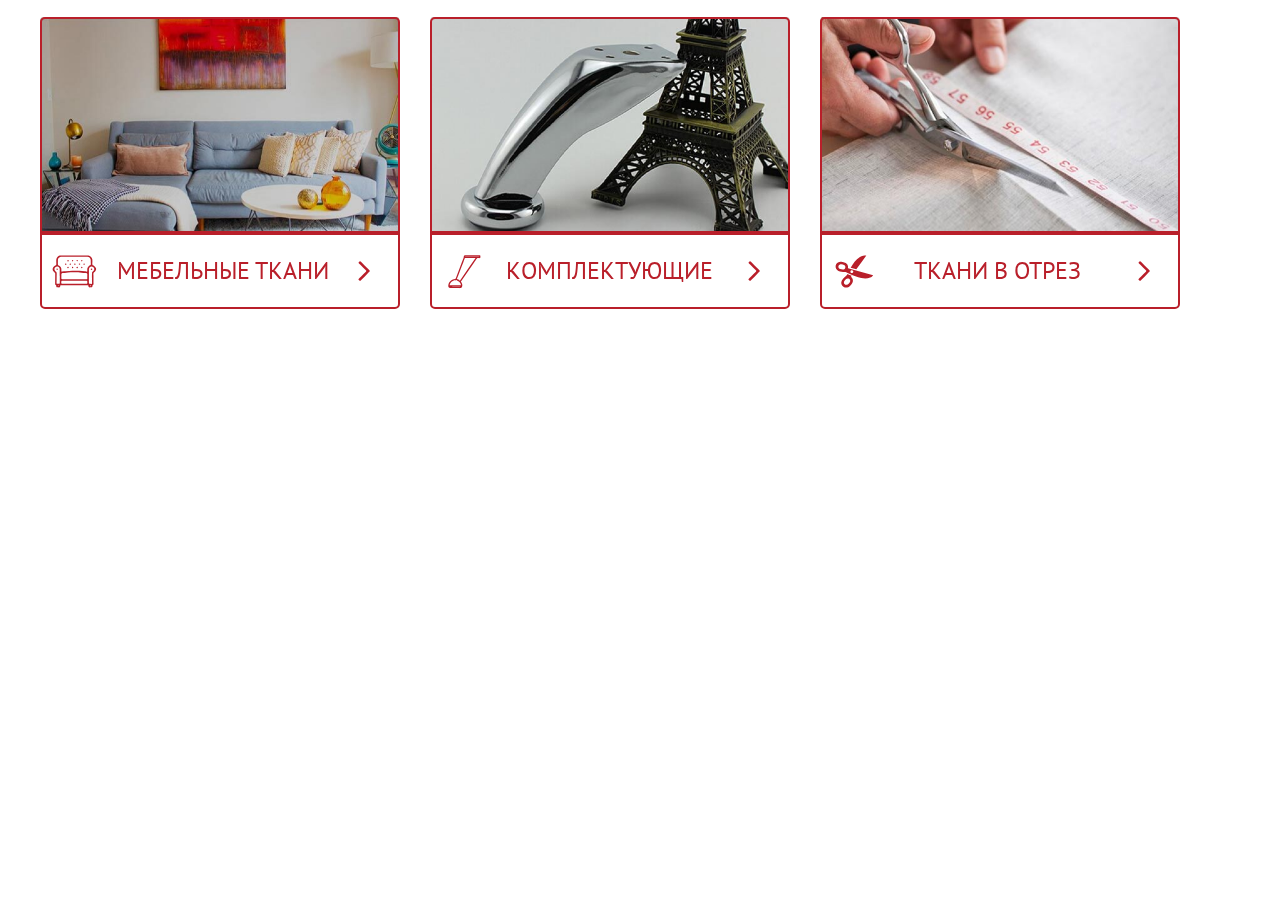
<file: index.html>
<!DOCTYPE html><html><head><meta charset="utf-8" /><meta http-equiv="Content-Type" content="text/html; charset=utf-8" /><meta name="viewport" content="width=device-width, initial-scale=1.0" /> <!--metatextblock--><title>Четвертый компонент</title><meta property="og:url" content="http://component1.tilda.ws" /><meta property="og:title" content="Четвертый компонент" /><meta property="og:description" content="" /><meta property="og:type" content="website" /><link rel="canonical" href="http://component1.tilda.ws"><!--/metatextblock--><meta name="format-detection" content="telephone=no" /><meta http-equiv="x-dns-prefetch-control" content="on"><link rel="dns-prefetch" href="https://ws.tildacdn.com"><link rel="shortcut icon" href="images/tildafavicon.ico" type="image/x-icon" /><!-- Assets --><script src="https://neo.tildacdn.com/js/tilda-fallback-1.0.min.js" async charset="utf-8"></script><link rel="stylesheet" href="css/grid-3.0.min.css" type="text/css" media="all" onerror="this.loaderr='y';"/><link rel="stylesheet" href="css/blocks-page48920881.min.css?t=1715786902" type="text/css" media="all" onerror="this.loaderr='y';" /><link rel="preconnect" href="https://fonts.gstatic.com"><link href="https://fonts.googleapis.com/css2?family=PT+Sans:wght@400;700&subset=latin,cyrillic" rel="stylesheet"><link rel="stylesheet" href="css/animation-2.0.min.css" type="text/css" media="all" onerror="this.loaderr='y';" /><script nomodule src="js/polyfill-1.0.min.js" charset="utf-8"></script><script type="text/javascript">function t_onReady(func) {
if (document.readyState != 'loading') {
func();
} else {
document.addEventListener('DOMContentLoaded', func);
}
}
function t_onFuncLoad(funcName, okFunc, time) {
if (typeof window[funcName] === 'function') {
okFunc();
} else {
setTimeout(function() {
t_onFuncLoad(funcName, okFunc, time);
},(time || 100));
}
}function t396_initialScale(t){t=document.getElementById("rec"+t);if(t){t=t.querySelector(".t396__artboard");if(t){var e,r=document.documentElement.clientWidth,a=[];if(l=t.getAttribute("data-artboard-screens"))for(var l=l.split(","),i=0;i<l.length;i++)a[i]=parseInt(l[i],10);else a=[320,480,640,960,1200];for(i=0;i<a.length;i++){var o=a[i];o<=r&&(e=o)}var n="edit"===window.allrecords.getAttribute("data-tilda-mode"),d="center"===t396_getFieldValue(t,"valign",e,a),u="grid"===t396_getFieldValue(t,"upscale",e,a),c=t396_getFieldValue(t,"height_vh",e,a),g=t396_getFieldValue(t,"height",e,a),s=!!window.opr&&!!window.opr.addons||!!window.opera||-1!==navigator.userAgent.indexOf(" OPR/");if(!n&&d&&!u&&!c&&g&&!s){for(var _=parseFloat((r/e).toFixed(3)),f=[t,t.querySelector(".t396__carrier"),t.querySelector(".t396__filter")],i=0;i<f.length;i++)f[i].style.height=Math.floor(parseInt(g,10)*_)+"px";t396_scaleInitial__getElementsToScale(t).forEach(function(t){t.style.zoom=_})}}}}function t396_scaleInitial__getElementsToScale(t){t=Array.prototype.slice.call(t.querySelectorAll(".t396__elem"));if(!t.length)return[];var e=[];return(t=t.filter(function(t){t=t.closest('.t396__group[data-group-type-value="physical"]');return!t||(-1===e.indexOf(t)&&e.push(t),!1)})).concat(e)}function t396_getFieldValue(t,e,r,a){var l=a[a.length-1],i=r===l?t.getAttribute("data-artboard-"+e):t.getAttribute("data-artboard-"+e+"-res-"+r);if(!i)for(var o=0;o<a.length;o++){var n=a[o];if(!(n<=r)&&(i=n===l?t.getAttribute("data-artboard-"+e):t.getAttribute("data-artboard-"+e+"-res-"+n)))break}return i}</script><script src="js/scripts-3.0.min.js" charset="utf-8" defer onerror="this.loaderr='y';"></script><script src="js/blocks-page48920881.min.js?t=1715786902" charset="utf-8" async onerror="this.loaderr='y';"></script><script src="js/lazyload-1.3.min.export.js" charset="utf-8" async onerror="this.loaderr='y';"></script><script src="js/animation-2.0.min.js" charset="utf-8" async onerror="this.loaderr='y';"></script><script src="js/zero-1.1.min.js" charset="utf-8" async onerror="this.loaderr='y';"></script><script src="js/animation-sbs-1.0.min.js" charset="utf-8" async onerror="this.loaderr='y';"></script><script src="js/zero-scale-1.0.min.js" charset="utf-8" async onerror="this.loaderr='y';"></script><script src="js/events-1.0.min.js" charset="utf-8" async onerror="this.loaderr='y';"></script><script type="text/javascript">window.dataLayer = window.dataLayer || [];</script><script type="text/javascript">(function () {
if((/bot|google|yandex|baidu|bing|msn|duckduckbot|teoma|slurp|crawler|spider|robot|crawling|facebook/i.test(navigator.userAgent))===false && typeof(sessionStorage)!='undefined' && sessionStorage.getItem('visited')!=='y' && document.visibilityState){
var style=document.createElement('style');
style.type='text/css';
style.innerHTML='@media screen and (min-width: 980px) {.t-records {opacity: 0;}.t-records_animated {-webkit-transition: opacity ease-in-out .2s;-moz-transition: opacity ease-in-out .2s;-o-transition: opacity ease-in-out .2s;transition: opacity ease-in-out .2s;}.t-records.t-records_visible {opacity: 1;}}';
document.getElementsByTagName('head')[0].appendChild(style);
function t_setvisRecs(){
var alr=document.querySelectorAll('.t-records');
Array.prototype.forEach.call(alr, function(el) {
el.classList.add("t-records_animated");
});
setTimeout(function () {
Array.prototype.forEach.call(alr, function(el) {
el.classList.add("t-records_visible");
});
sessionStorage.setItem("visited", "y");
}, 400);
} 
document.addEventListener('DOMContentLoaded', t_setvisRecs);
}
})();</script></head><body class="t-body" style="margin:0;"><!--allrecords--><div id="allrecords" data-tilda-export="yes" class="t-records" data-hook="blocks-collection-content-node" data-tilda-project-id="9572229" data-tilda-page-id="48920881" data-tilda-formskey="20d73d8b7dd33dc3038514ef09572229" data-tilda-cookie="no" data-tilda-lazy="yes" data-tilda-root-zone="com" data-tilda-ts="y"><div id="rec748836286" class="r t-rec" style=" " data-animationappear="off" data-record-type="396" ><!-- T396 --><style>#rec748836286 .t396__artboard {height: 325px; background-color: #ffffff; }#rec748836286 .t396__filter {height: 325px; }#rec748836286 .t396__carrier{height: 325px;background-position: center center;background-attachment: scroll;background-size: cover;background-repeat: no-repeat;}@media screen and (max-width: 1199px) {#rec748836286 .t396__artboard,#rec748836286 .t396__filter,#rec748836286 .t396__carrier {height: 1059px;}#rec748836286 .t396__filter {}#rec748836286 .t396__carrier {background-attachment: scroll;}}@media screen and (max-width: 639px) {#rec748836286 .t396__artboard,#rec748836286 .t396__filter,#rec748836286 .t396__carrier {height: 957px;}#rec748836286 .t396__filter {}#rec748836286 .t396__carrier {background-attachment: scroll;}} #rec748836286 .tn-elem[data-elem-id="1715785908566"] { z-index: 2; top: 16px;left: calc(50% - 600px + 0px);width: 360px;height:217px; pointer-events: none; }@media (min-width: 1200px) {#rec748836286 .tn-elem.t396__elem--anim-hidden[data-elem-id="1715785908566"] {opacity: 0;}}#rec748836286 .tn-elem[data-elem-id="1715785908566"] .tn-atom { border-width: 1px; border-radius: 5px;background-position: center center;background-size: cover;background-repeat: no-repeat;border-color: transparent ;border-style: solid ; }@media screen and (max-width: 1199px) {#rec748836286 .tn-elem[data-elem-id="1715785908566"] {top: 30px;left: calc(50% - 320px + 140px);}}@media screen and (max-width: 639px) {#rec748836286 .tn-elem[data-elem-id="1715785908566"] {top: 60px;left: calc(50% - 160px + 0px);width: 321px;height: 191px;}} #rec748836286 .tn-elem[data-elem-id="1715785645485"] { z-index: 3; top: 17px;left: calc(50% - 600px + 0px);width: 360px;height:292px;}@media (min-width: 1200px) {#rec748836286 .tn-elem.t396__elem--anim-hidden[data-elem-id="1715785645485"] {opacity: 0;}}#rec748836286 .tn-elem[data-elem-id="1715785645485"] .tn-atom { border-width: 2px; border-radius: 5px; background-position: center center;border-color: #b91f2a ;border-style: solid ; }@media screen and (max-width: 1199px) {#rec748836286 .tn-elem[data-elem-id="1715785645485"] {top: 31px;left: calc(50% - 320px + 140px);}}@media screen and (max-width: 639px) {#rec748836286 .tn-elem[data-elem-id="1715785645485"] {top: 61px;left: calc(50% - 160px + 0px);width: 320px;height: 257px;}} #rec748836286 .tn-elem[data-elem-id="1715785676955"] { z-index: 4; top: 231px;left: calc(50% - 600px + 0px);width: 360px;height:1px; pointer-events: none; }@media (min-width: 1200px) {#rec748836286 .tn-elem.t396__elem--anim-hidden[data-elem-id="1715785676955"] {opacity: 0;}}#rec748836286 .tn-elem[data-elem-id="1715785676955"] .tn-atom { border-width: 2px; background-color: #b91f2a; background-position: center center;border-color: transparent ;border-style: solid ; }@media screen and (max-width: 1199px) {#rec748836286 .tn-elem[data-elem-id="1715785676955"] {top: 245px;left: calc(50% - 320px + 140px);}}@media screen and (max-width: 639px) {#rec748836286 .tn-elem[data-elem-id="1715785676955"] {top: 250px;left: calc(50% - 160px + 0px);width: 320px;height: 2px;}} #rec748836286 .tn-elem[data-elem-id="1715785734190"] { color: #b91f2a; z-index: 5; top: 259px;left: calc(50% - 600px + 77px);width: 242px; pointer-events: none; }@media (min-width: 1200px) {#rec748836286 .tn-elem.t396__elem--anim-hidden[data-elem-id="1715785734190"] {opacity: 0;}}#rec748836286 .tn-elem[data-elem-id="1715785734190"] .tn-atom { color: #b91f2a; font-size: 24px; font-family: 'PT Sans',Arial,sans-serif; line-height: 1; font-weight: 400; text-transform: uppercase; background-position: center center;border-color: transparent ;border-style: solid ; }@media screen and (max-width: 1199px) {#rec748836286 .tn-elem[data-elem-id="1715785734190"] {top: 273px;left: calc(50% - 320px + 217px);}}@media screen and (max-width: 639px) {#rec748836286 .tn-elem[data-elem-id="1715785734190"] {top: 274px;left: calc(50% - 160px + 55px);width: 216px;}} #rec748836286 .tn-elem[data-elem-id="1715785818461"] { z-index: 6; top: 261px;left: calc(50% - 600px + 318px);width: 12px; pointer-events: none; }@media (min-width: 1200px) {#rec748836286 .tn-elem.t396__elem--anim-hidden[data-elem-id="1715785818461"] {opacity: 0;}}#rec748836286 .tn-elem[data-elem-id="1715785818461"] .tn-atom { background-position: center center;border-color: transparent ;border-style: solid ; }@media screen and (max-width: 1199px) {#rec748836286 .tn-elem[data-elem-id="1715785818461"] {top: 275px;left: calc(50% - 320px + 458px);}}@media screen and (max-width: 639px) {#rec748836286 .tn-elem[data-elem-id="1715785818461"] {top: 278px;left: calc(50% - 160px + 282px);width: 10px;}} #rec748836286 .tn-elem[data-elem-id="1715785818468"] { z-index: 7; top: 254px;left: calc(50% - 600px + 11px);width: 47px; pointer-events: none; }@media (min-width: 1200px) {#rec748836286 .tn-elem.t396__elem--anim-hidden[data-elem-id="1715785818468"] {opacity: 0;}}#rec748836286 .tn-elem[data-elem-id="1715785818468"] .tn-atom { background-position: center center;border-color: transparent ;border-style: solid ; }@media screen and (max-width: 1199px) {#rec748836286 .tn-elem[data-elem-id="1715785818468"] {top: 268px;left: calc(50% - 320px + 151px);}}@media screen and (max-width: 639px) {#rec748836286 .tn-elem[data-elem-id="1715785818468"] {top: 273px;left: calc(50% - 160px + 9px);width: 34px;}} #rec748836286 .tn-elem[data-elem-id="1715786365154"] { z-index: 8; top: 16px;left: calc(50% - 600px + 390px);width: 360px;height:217px; pointer-events: none; }@media (min-width: 1200px) {#rec748836286 .tn-elem.t396__elem--anim-hidden[data-elem-id="1715786365154"] {opacity: 0;}}#rec748836286 .tn-elem[data-elem-id="1715786365154"] .tn-atom { border-width: 1px; border-radius: 5px;background-position: center center;background-size: cover;background-repeat: no-repeat;border-color: transparent ;border-style: solid ; }@media screen and (max-width: 1199px) {#rec748836286 .tn-elem[data-elem-id="1715786365154"] {top: 383px;left: calc(50% - 320px + 140px);}}@media screen and (max-width: 639px) {#rec748836286 .tn-elem[data-elem-id="1715786365154"] {top: 349px;left: calc(50% - 160px + 0px);width: 320px;height: 191px;}} #rec748836286 .tn-elem[data-elem-id="1715786365151"] { z-index: 9; top: 17px;left: calc(50% - 600px + 390px);width: 360px;height:292px;}@media (min-width: 1200px) {#rec748836286 .tn-elem.t396__elem--anim-hidden[data-elem-id="1715786365151"] {opacity: 0;}}#rec748836286 .tn-elem[data-elem-id="1715786365151"] .tn-atom { border-width: 2px; border-radius: 5px; background-position: center center;border-color: #b91f2a ;border-style: solid ; }@media screen and (max-width: 1199px) {#rec748836286 .tn-elem[data-elem-id="1715786365151"] {top: 384px;left: calc(50% - 320px + 140px);}}@media screen and (max-width: 639px) {#rec748836286 .tn-elem[data-elem-id="1715786365151"] {top: 350px;left: calc(50% - 160px + 0px);width: 320px;height: 257px;}} #rec748836286 .tn-elem[data-elem-id="1715786365147"] { z-index: 10; top: 231px;left: calc(50% - 600px + 390px);width: 360px;height:1px; pointer-events: none; }@media (min-width: 1200px) {#rec748836286 .tn-elem.t396__elem--anim-hidden[data-elem-id="1715786365147"] {opacity: 0;}}#rec748836286 .tn-elem[data-elem-id="1715786365147"] .tn-atom { border-width: 2px; background-color: #b91f2a; background-position: center center;border-color: transparent ;border-style: solid ; }@media screen and (max-width: 1199px) {#rec748836286 .tn-elem[data-elem-id="1715786365147"] {top: 598px;left: calc(50% - 320px + 140px);}}@media screen and (max-width: 639px) {#rec748836286 .tn-elem[data-elem-id="1715786365147"] {top: 540px;left: calc(50% - 160px + 0px);width: 320px;height: 2px;}} #rec748836286 .tn-elem[data-elem-id="1715786365141"] { color: #b91f2a; z-index: 11; top: 259px;left: calc(50% - 600px + 466px);width: 167px; pointer-events: none; }@media (min-width: 1200px) {#rec748836286 .tn-elem.t396__elem--anim-hidden[data-elem-id="1715786365141"] {opacity: 0;}}#rec748836286 .tn-elem[data-elem-id="1715786365141"] .tn-atom { color: #b91f2a; font-size: 24px; font-family: 'PT Sans',Arial,sans-serif; line-height: 1; font-weight: 400; text-transform: uppercase; background-position: center center;border-color: transparent ;border-style: solid ; }@media screen and (max-width: 1199px) {#rec748836286 .tn-elem[data-elem-id="1715786365141"] {top: 626px;left: calc(50% - 320px + 216px);}}@media screen and (max-width: 639px) {#rec748836286 .tn-elem[data-elem-id="1715786365141"] {top: 564px;left: calc(50% - 160px + 55px);width: 195px;}} #rec748836286 .tn-elem[data-elem-id="1715786365128"] { z-index: 12; top: 261px;left: calc(50% - 600px + 708px);width: 12px; pointer-events: none; }@media (min-width: 1200px) {#rec748836286 .tn-elem.t396__elem--anim-hidden[data-elem-id="1715786365128"] {opacity: 0;}}#rec748836286 .tn-elem[data-elem-id="1715786365128"] .tn-atom { background-position: center center;border-color: transparent ;border-style: solid ; }@media screen and (max-width: 1199px) {#rec748836286 .tn-elem[data-elem-id="1715786365128"] {top: 628px;left: calc(50% - 320px + 458px);}}@media screen and (max-width: 639px) {#rec748836286 .tn-elem[data-elem-id="1715786365128"] {top: 567px;left: calc(50% - 160px + 282px);width: 10px;}} #rec748836286 .tn-elem[data-elem-id="1715786365111"] { z-index: 13; top: 254px;left: calc(50% - 600px + 401px);width: 47px; pointer-events: none; }@media (min-width: 1200px) {#rec748836286 .tn-elem.t396__elem--anim-hidden[data-elem-id="1715786365111"] {opacity: 0;}}#rec748836286 .tn-elem[data-elem-id="1715786365111"] .tn-atom { background-position: center center;border-color: transparent ;border-style: solid ; }@media screen and (max-width: 1199px) {#rec748836286 .tn-elem[data-elem-id="1715786365111"] {top: 621px;left: calc(50% - 320px + 151px);}}@media screen and (max-width: 639px) {#rec748836286 .tn-elem[data-elem-id="1715786365111"] {top: 563px;left: calc(50% - 160px + 9px);width: 34px;}} #rec748836286 .tn-elem[data-elem-id="1715786470784"] { z-index: 14; top: 16px;left: calc(50% - 600px + 780px);width: 360px;height:217px; pointer-events: none; }@media (min-width: 1200px) {#rec748836286 .tn-elem.t396__elem--anim-hidden[data-elem-id="1715786470784"] {opacity: 0;}}#rec748836286 .tn-elem[data-elem-id="1715786470784"] .tn-atom { border-width: 1px; border-radius: 5px;background-position: center center;background-size: cover;background-repeat: no-repeat;border-color: transparent ;border-style: solid ; }@media screen and (max-width: 1199px) {#rec748836286 .tn-elem[data-elem-id="1715786470784"] {top: 736px;left: calc(50% - 320px + 140px);}}@media screen and (max-width: 639px) {#rec748836286 .tn-elem[data-elem-id="1715786470784"] {top: 638px;left: calc(50% - 160px + 0px);width: 320px;height: 191px;}} #rec748836286 .tn-elem[data-elem-id="1715786470779"] { z-index: 15; top: 17px;left: calc(50% - 600px + 780px);width: 360px;height:292px;}@media (min-width: 1200px) {#rec748836286 .tn-elem.t396__elem--anim-hidden[data-elem-id="1715786470779"] {opacity: 0;}}#rec748836286 .tn-elem[data-elem-id="1715786470779"] .tn-atom { border-width: 2px; border-radius: 5px; background-position: center center;border-color: #b91f2a ;border-style: solid ; }@media screen and (max-width: 1199px) {#rec748836286 .tn-elem[data-elem-id="1715786470779"] {top: 737px;left: calc(50% - 320px + 140px);}}@media screen and (max-width: 639px) {#rec748836286 .tn-elem[data-elem-id="1715786470779"] {top: 639px;left: calc(50% - 160px + 0px);width: 320px;height: 258px;}} #rec748836286 .tn-elem[data-elem-id="1715786470774"] { z-index: 16; top: 231px;left: calc(50% - 600px + 780px);width: 360px;height:1px; pointer-events: none; }@media (min-width: 1200px) {#rec748836286 .tn-elem.t396__elem--anim-hidden[data-elem-id="1715786470774"] {opacity: 0;}}#rec748836286 .tn-elem[data-elem-id="1715786470774"] .tn-atom { border-width: 2px; background-color: #b91f2a; background-position: center center;border-color: transparent ;border-style: solid ; }@media screen and (max-width: 1199px) {#rec748836286 .tn-elem[data-elem-id="1715786470774"] {top: 951px;left: calc(50% - 320px + 140px);}}@media screen and (max-width: 639px) {#rec748836286 .tn-elem[data-elem-id="1715786470774"] {top: 829px;left: calc(50% - 160px + 0px);width: 320px;height: 2px;}} #rec748836286 .tn-elem[data-elem-id="1715786470768"] { color: #b91f2a; text-align: center; z-index: 17; top: 259px;left: calc(50% - 600px + 858px);width: 198px; pointer-events: none; }@media (min-width: 1200px) {#rec748836286 .tn-elem.t396__elem--anim-hidden[data-elem-id="1715786470768"] {opacity: 0;}}#rec748836286 .tn-elem[data-elem-id="1715786470768"] .tn-atom { color: #b91f2a; font-size: 24px; font-family: 'PT Sans',Arial,sans-serif; line-height: 1; font-weight: 400; text-transform: uppercase; background-position: center center;border-color: transparent ;border-style: solid ; }@media screen and (max-width: 1199px) {#rec748836286 .tn-elem[data-elem-id="1715786470768"] {top: 979px;left: calc(50% - 320px + 218px);}}@media screen and (max-width: 639px) {#rec748836286 .tn-elem[data-elem-id="1715786470768"] {top: 853px;left: calc(50% - 160px + 55px);width: 176px;}} #rec748836286 .tn-elem[data-elem-id="1715786470751"] { z-index: 18; top: 261px;left: calc(50% - 600px + 1098px);width: 12px; pointer-events: none; }@media (min-width: 1200px) {#rec748836286 .tn-elem.t396__elem--anim-hidden[data-elem-id="1715786470751"] {opacity: 0;}}#rec748836286 .tn-elem[data-elem-id="1715786470751"] .tn-atom { background-position: center center;border-color: transparent ;border-style: solid ; }@media screen and (max-width: 1199px) {#rec748836286 .tn-elem[data-elem-id="1715786470751"] {top: 981px;left: calc(50% - 320px + 458px);}}@media screen and (max-width: 639px) {#rec748836286 .tn-elem[data-elem-id="1715786470751"] {top: 857px;left: calc(50% - 160px + 282px);width: 10px;}} #rec748836286 .tn-elem[data-elem-id="1715786470731"] { z-index: 19; top: 254px;left: calc(50% - 600px + 791px);width: 47px; pointer-events: none; }@media (min-width: 1200px) {#rec748836286 .tn-elem.t396__elem--anim-hidden[data-elem-id="1715786470731"] {opacity: 0;}}#rec748836286 .tn-elem[data-elem-id="1715786470731"] .tn-atom { background-position: center center;border-color: transparent ;border-style: solid ; }@media screen and (max-width: 1199px) {#rec748836286 .tn-elem[data-elem-id="1715786470731"] {top: 974px;left: calc(50% - 320px + 151px);}}@media screen and (max-width: 639px) {#rec748836286 .tn-elem[data-elem-id="1715786470731"] {top: 852px;left: calc(50% - 160px + 9px);width: 34px;}}</style><div class='t396'><div class="t396__artboard" data-artboard-recid="748836286" data-artboard-screens="320,640,1200" data-artboard-height="325" data-artboard-valign="center" data-artboard-upscale="grid" data-artboard-height-res-320="957" data-artboard-height-res-640="1059" 
><div class="t396__carrier" data-artboard-recid="748836286"></div><div class="t396__filter" data-artboard-recid="748836286"></div><div class='t396__elem tn-elem tn-elem__7488362861715785908566 ' data-elem-id='1715785908566' data-elem-type='shape' data-field-top-value="16" data-field-left-value="0" data-field-height-value="217" data-field-width-value="360" data-field-axisy-value="top" data-field-axisx-value="left" data-field-container-value="grid" data-field-topunits-value="px" data-field-leftunits-value="px" data-field-heightunits-value="px" data-field-widthunits-value="px" data-animate-sbs-event="hover" data-animate-sbs-trgels="1715785645485" data-animate-sbs-opts="[{'mx':0,'my':0,'sx':1,'sy':1,'op':1,'ro':0,'ti':0,'ea':'0','dt':0},{'mx':0,'my':0,'sx':1.03,'sy':1.03,'op':0.8,'ro':0,'ti':200,'ea':'0','dt':0}]" data-field-top-res-320-value="60" data-field-left-res-320-value="0" data-field-height-res-320-value="191" data-field-width-res-320-value="321" data-field-top-res-640-value="30" data-field-left-res-640-value="140" 
><div class='tn-atom t-bgimg' data-original="images/tild3231-3363-4635-a435-333635656666__section__link__mebel.png"
></div></div><div class='t396__elem tn-elem tn-elem__7488362861715785645485 ' data-elem-id='1715785645485' data-elem-type='shape' data-field-top-value="17" data-field-left-value="0" data-field-height-value="292" data-field-width-value="360" data-field-axisy-value="top" data-field-axisx-value="left" data-field-container-value="grid" data-field-topunits-value="px" data-field-leftunits-value="px" data-field-heightunits-value="px" data-field-widthunits-value="px" data-animate-sbs-event="hover" data-animate-sbs-opts="[{'mx':0,'my':0,'sx':1,'sy':1,'op':1,'ro':0,'ti':0,'ea':'0','dt':0},{'mx':0,'my':0,'sx':1.03,'sy':1.03,'op':0.8,'ro':0,'ti':200,'ea':'0','dt':0}]" data-field-top-res-320-value="61" data-field-left-res-320-value="0" data-field-height-res-320-value="257" data-field-width-res-320-value="320" data-field-top-res-640-value="31" data-field-left-res-640-value="140" 
><a class='tn-atom' href="https://tkanimnogo.ru/catalog" ></a></div><div class='t396__elem tn-elem tn-elem__7488362861715785676955 ' data-elem-id='1715785676955' data-elem-type='shape' data-field-top-value="231" data-field-left-value="0" data-field-height-value="1" data-field-width-value="360" data-field-axisy-value="top" data-field-axisx-value="left" data-field-container-value="grid" data-field-topunits-value="px" data-field-leftunits-value="px" data-field-heightunits-value="px" data-field-widthunits-value="px" data-animate-sbs-event="hover" data-animate-sbs-trgels="1715785645485" data-animate-sbs-opts="[{'mx':0,'my':0,'sx':1,'sy':1,'op':1,'ro':0,'ti':0,'ea':'0','dt':0},{'mx':0,'my':0,'sx':1.03,'sy':1.03,'op':0.8,'ro':0,'ti':200,'ea':'0','dt':0}]" data-field-top-res-320-value="250" data-field-left-res-320-value="0" data-field-height-res-320-value="2" data-field-width-res-320-value="320" data-field-top-res-640-value="245" data-field-left-res-640-value="140" 
><div class='tn-atom' ></div></div><div class='t396__elem tn-elem tn-elem__7488362861715785734190 ' data-elem-id='1715785734190' data-elem-type='text' data-field-top-value="259" data-field-left-value="77" data-field-width-value="242" data-field-axisy-value="top" data-field-axisx-value="left" data-field-container-value="grid" data-field-topunits-value="px" data-field-leftunits-value="px" data-field-heightunits-value="" data-field-widthunits-value="px" data-animate-sbs-event="hover" data-animate-sbs-trgels="1715785645485" data-animate-sbs-opts="[{'mx':0,'my':0,'sx':1,'sy':1,'op':1,'ro':0,'ti':0,'ea':'0','dt':0},{'mx':0,'my':0,'sx':1.01,'sy':1.01,'op':0.8,'ro':0,'ti':200,'ea':'0','dt':0}]" data-field-top-res-320-value="274" data-field-left-res-320-value="55" data-field-width-res-320-value="216" data-field-top-res-640-value="273" data-field-left-res-640-value="217" 
><div class='tn-atom'field='tn_text_1715785734190'>Мебельные ткани</div> </div><div class='t396__elem tn-elem tn-elem__7488362861715785818461 ' data-elem-id='1715785818461' data-elem-type='image' data-field-top-value="261" data-field-left-value="318" data-field-width-value="12" data-field-axisy-value="top" data-field-axisx-value="left" data-field-container-value="grid" data-field-topunits-value="px" data-field-leftunits-value="px" data-field-heightunits-value="" data-field-widthunits-value="px" data-animate-sbs-event="hover" data-animate-sbs-trgels="1715785645485" data-animate-sbs-opts="[{'mx':0,'my':0,'sx':1,'sy':1,'op':1,'ro':0,'ti':0,'ea':'0','dt':0},{'mx':0,'my':0,'sx':1.2,'sy':1.2,'op':0.8,'ro':0,'ti':200,'ea':'0','dt':0}]" data-field-filewidth-value="12" data-field-fileheight-value="20" data-field-top-res-320-value="278" data-field-left-res-320-value="282" data-field-width-res-320-value="10" data-field-top-res-640-value="275" data-field-left-res-640-value="458" 
><div class='tn-atom' ><img class='tn-atom__img t-img' data-original='images/tild6436-3364-4532-b030-313336383938__arrrow.svg' alt='' imgfield='tn_img_1715785818461' /></div></div><div class='t396__elem tn-elem tn-elem__7488362861715785818468 ' data-elem-id='1715785818468' data-elem-type='image' data-field-top-value="254" data-field-left-value="11" data-field-width-value="47" data-field-axisy-value="top" data-field-axisx-value="left" data-field-container-value="grid" data-field-topunits-value="px" data-field-leftunits-value="px" data-field-heightunits-value="" data-field-widthunits-value="px" data-animate-sbs-event="hover" data-animate-sbs-trgels="1715785645485" data-animate-sbs-opts="[{'mx':0,'my':0,'sx':1,'sy':1,'op':1,'ro':0,'ti':0,'ea':'0','dt':0},{'mx':0,'my':0,'sx':1.02,'sy':1.02,'op':0.8,'ro':0,'ti':200,'ea':'0','dt':0}]" data-field-filewidth-value="48" data-field-fileheight-value="36" data-field-top-res-320-value="273" data-field-left-res-320-value="9" data-field-width-res-320-value="34" data-field-top-res-640-value="268" data-field-left-res-640-value="151" 
><div class='tn-atom' ><img class='tn-atom__img t-img' data-original='images/tild6232-6633-4862-b135-393461613066__mebel-tkanisvg.svg' alt='' imgfield='tn_img_1715785818468' /></div></div><div class='t396__elem tn-elem tn-elem__7488362861715786365154 ' data-elem-id='1715786365154' data-elem-type='shape' data-field-top-value="16" data-field-left-value="390" data-field-height-value="217" data-field-width-value="360" data-field-axisy-value="top" data-field-axisx-value="left" data-field-container-value="grid" data-field-topunits-value="px" data-field-leftunits-value="px" data-field-heightunits-value="px" data-field-widthunits-value="px" data-animate-sbs-event="hover" data-animate-sbs-trgels="1715786365151" data-animate-sbs-opts="[{'mx':0,'my':0,'sx':1,'sy':1,'op':1,'ro':0,'ti':0,'ea':'0','dt':0},{'mx':0,'my':0,'sx':1.03,'sy':1.03,'op':0.8,'ro':0,'ti':200,'ea':'0','dt':0}]" data-field-top-res-320-value="349" data-field-left-res-320-value="0" data-field-height-res-320-value="191" data-field-width-res-320-value="320" data-field-top-res-640-value="383" data-field-left-res-640-value="140" 
><div class='tn-atom t-bgimg' data-original="images/tild6539-6536-4332-a134-636135373433__section__link__mebel.png"
></div></div><div class='t396__elem tn-elem tn-elem__7488362861715786365151 ' data-elem-id='1715786365151' data-elem-type='shape' data-field-top-value="17" data-field-left-value="390" data-field-height-value="292" data-field-width-value="360" data-field-axisy-value="top" data-field-axisx-value="left" data-field-container-value="grid" data-field-topunits-value="px" data-field-leftunits-value="px" data-field-heightunits-value="px" data-field-widthunits-value="px" data-animate-sbs-event="hover" data-animate-sbs-opts="[{'mx':0,'my':0,'sx':1,'sy':1,'op':1,'ro':0,'ti':0,'ea':'0','dt':0},{'mx':0,'my':0,'sx':1.03,'sy':1.03,'op':0.8,'ro':0,'ti':200,'ea':'0','dt':0}]" data-field-top-res-320-value="350" data-field-left-res-320-value="0" data-field-height-res-320-value="257" data-field-width-res-320-value="320" data-field-top-res-640-value="384" data-field-left-res-640-value="140" 
><a class='tn-atom' href="https://tkanimnogo.ru/mebelnye-aksessuary" ></a></div><div class='t396__elem tn-elem tn-elem__7488362861715786365147 ' data-elem-id='1715786365147' data-elem-type='shape' data-field-top-value="231" data-field-left-value="390" data-field-height-value="1" data-field-width-value="360" data-field-axisy-value="top" data-field-axisx-value="left" data-field-container-value="grid" data-field-topunits-value="px" data-field-leftunits-value="px" data-field-heightunits-value="px" data-field-widthunits-value="px" data-animate-sbs-event="hover" data-animate-sbs-trgels="1715786365151" data-animate-sbs-opts="[{'mx':0,'my':0,'sx':1,'sy':1,'op':1,'ro':0,'ti':0,'ea':'0','dt':0},{'mx':0,'my':0,'sx':1.03,'sy':1.03,'op':0.8,'ro':0,'ti':200,'ea':'0','dt':0}]" data-field-top-res-320-value="540" data-field-left-res-320-value="0" data-field-height-res-320-value="2" data-field-width-res-320-value="320" data-field-top-res-640-value="598" data-field-left-res-640-value="140" 
><div class='tn-atom' ></div></div><div class='t396__elem tn-elem tn-elem__7488362861715786365141 ' data-elem-id='1715786365141' data-elem-type='text' data-field-top-value="259" data-field-left-value="466" data-field-width-value="167" data-field-axisy-value="top" data-field-axisx-value="left" data-field-container-value="grid" data-field-topunits-value="px" data-field-leftunits-value="px" data-field-heightunits-value="" data-field-widthunits-value="px" data-animate-sbs-event="hover" data-animate-sbs-trgels="1715786365151" data-animate-sbs-opts="[{'mx':0,'my':0,'sx':1,'sy':1,'op':1,'ro':0,'ti':0,'ea':'0','dt':0},{'mx':0,'my':0,'sx':1.01,'sy':1.01,'op':0.8,'ro':0,'ti':200,'ea':'0','dt':0}]" data-field-top-res-320-value="564" data-field-left-res-320-value="55" data-field-width-res-320-value="195" data-field-top-res-640-value="626" data-field-left-res-640-value="216" 
><div class='tn-atom'field='tn_text_1715786365141'>Комплектующие</div> </div><div class='t396__elem tn-elem tn-elem__7488362861715786365128 ' data-elem-id='1715786365128' data-elem-type='image' data-field-top-value="261" data-field-left-value="708" data-field-width-value="12" data-field-axisy-value="top" data-field-axisx-value="left" data-field-container-value="grid" data-field-topunits-value="px" data-field-leftunits-value="px" data-field-heightunits-value="" data-field-widthunits-value="px" data-animate-sbs-event="hover" data-animate-sbs-trgels="1715786365151" data-animate-sbs-opts="[{'mx':0,'my':0,'sx':1,'sy':1,'op':1,'ro':0,'ti':0,'ea':'0','dt':0},{'mx':0,'my':0,'sx':1.2,'sy':1.2,'op':0.8,'ro':0,'ti':200,'ea':'0','dt':0}]" data-field-filewidth-value="12" data-field-fileheight-value="20" data-field-top-res-320-value="567" data-field-left-res-320-value="282" data-field-width-res-320-value="10" data-field-top-res-640-value="628" data-field-left-res-640-value="458" 
><div class='tn-atom' ><img class='tn-atom__img t-img' data-original='images/tild6436-3364-4532-b030-313336383938__arrrow.svg' alt='' imgfield='tn_img_1715786365128' /></div></div><div class='t396__elem tn-elem tn-elem__7488362861715786365111 ' data-elem-id='1715786365111' data-elem-type='image' data-field-top-value="254" data-field-left-value="401" data-field-width-value="47" data-field-axisy-value="top" data-field-axisx-value="left" data-field-container-value="grid" data-field-topunits-value="px" data-field-leftunits-value="px" data-field-heightunits-value="" data-field-widthunits-value="px" data-animate-sbs-event="hover" data-animate-sbs-trgels="1715786365151" data-animate-sbs-opts="[{'mx':0,'my':0,'sx':1,'sy':1,'op':1,'ro':0,'ti':0,'ea':'0','dt':0},{'mx':0,'my':0,'sx':1.02,'sy':1.02,'op':0.8,'ro':0,'ti':200,'ea':'0','dt':0}]" data-field-filewidth-value="48" data-field-fileheight-value="36" data-field-top-res-320-value="563" data-field-left-res-320-value="9" data-field-width-res-320-value="34" data-field-top-res-640-value="621" data-field-left-res-640-value="151" 
><div class='tn-atom' ><img class='tn-atom__img t-img' data-original='images/tild6161-3565-4132-a562-633937333938__mebel-complect-2svg.svg' alt='' imgfield='tn_img_1715786365111' /></div></div><div class='t396__elem tn-elem tn-elem__7488362861715786470784 ' data-elem-id='1715786470784' data-elem-type='shape' data-field-top-value="16" data-field-left-value="780" data-field-height-value="217" data-field-width-value="360" data-field-axisy-value="top" data-field-axisx-value="left" data-field-container-value="grid" data-field-topunits-value="px" data-field-leftunits-value="px" data-field-heightunits-value="px" data-field-widthunits-value="px" data-animate-sbs-event="hover" data-animate-sbs-trgels="1715786470779" data-animate-sbs-opts="[{'mx':0,'my':0,'sx':1,'sy':1,'op':1,'ro':0,'ti':0,'ea':'0','dt':0},{'mx':0,'my':0,'sx':1.03,'sy':1.03,'op':0.8,'ro':0,'ti':200,'ea':'0','dt':0}]" data-field-top-res-320-value="638" data-field-left-res-320-value="0" data-field-height-res-320-value="191" data-field-width-res-320-value="320" data-field-top-res-640-value="736" data-field-left-res-640-value="140" 
><div class='tn-atom t-bgimg' data-original="images/tild3765-6434-4261-a436-653433346538__section__link__sciss.png"
></div></div><div class='t396__elem tn-elem tn-elem__7488362861715786470779 ' data-elem-id='1715786470779' data-elem-type='shape' data-field-top-value="17" data-field-left-value="780" data-field-height-value="292" data-field-width-value="360" data-field-axisy-value="top" data-field-axisx-value="left" data-field-container-value="grid" data-field-topunits-value="px" data-field-leftunits-value="px" data-field-heightunits-value="px" data-field-widthunits-value="px" data-animate-sbs-event="hover" data-animate-sbs-opts="[{'mx':0,'my':0,'sx':1,'sy':1,'op':1,'ro':0,'ti':0,'ea':'0','dt':0},{'mx':0,'my':0,'sx':1.03,'sy':1.03,'op':0.8,'ro':0,'ti':200,'ea':'0','dt':0}]" data-field-top-res-320-value="639" data-field-left-res-320-value="0" data-field-height-res-320-value="258" data-field-width-res-320-value="320" data-field-top-res-640-value="737" data-field-left-res-640-value="140" 
><a class='tn-atom' href="https://4sofa.ru/" ></a></div><div class='t396__elem tn-elem tn-elem__7488362861715786470774 ' data-elem-id='1715786470774' data-elem-type='shape' data-field-top-value="231" data-field-left-value="780" data-field-height-value="1" data-field-width-value="360" data-field-axisy-value="top" data-field-axisx-value="left" data-field-container-value="grid" data-field-topunits-value="px" data-field-leftunits-value="px" data-field-heightunits-value="px" data-field-widthunits-value="px" data-animate-sbs-event="hover" data-animate-sbs-trgels="1715786470779" data-animate-sbs-opts="[{'mx':0,'my':0,'sx':1,'sy':1,'op':1,'ro':0,'ti':0,'ea':'0','dt':0},{'mx':0,'my':0,'sx':1.03,'sy':1.03,'op':0.8,'ro':0,'ti':200,'ea':'0','dt':0}]" data-field-top-res-320-value="829" data-field-left-res-320-value="0" data-field-height-res-320-value="2" data-field-width-res-320-value="320" data-field-top-res-640-value="951" data-field-left-res-640-value="140" 
><div class='tn-atom' ></div></div><div class='t396__elem tn-elem tn-elem__7488362861715786470768 ' data-elem-id='1715786470768' data-elem-type='text' data-field-top-value="259" data-field-left-value="858" data-field-width-value="198" data-field-axisy-value="top" data-field-axisx-value="left" data-field-container-value="grid" data-field-topunits-value="px" data-field-leftunits-value="px" data-field-heightunits-value="" data-field-widthunits-value="px" data-animate-sbs-event="hover" data-animate-sbs-trgels="1715786470779" data-animate-sbs-opts="[{'mx':0,'my':0,'sx':1,'sy':1,'op':1,'ro':0,'ti':0,'ea':'0','dt':0},{'mx':0,'my':0,'sx':1.01,'sy':1.01,'op':0.8,'ro':0,'ti':200,'ea':'0','dt':0}]" data-field-top-res-320-value="853" data-field-left-res-320-value="55" data-field-width-res-320-value="176" data-field-top-res-640-value="979" data-field-left-res-640-value="218" 
><div class='tn-atom'field='tn_text_1715786470768'>Ткани в отрез</div> </div><div class='t396__elem tn-elem tn-elem__7488362861715786470751 ' data-elem-id='1715786470751' data-elem-type='image' data-field-top-value="261" data-field-left-value="1098" data-field-width-value="12" data-field-axisy-value="top" data-field-axisx-value="left" data-field-container-value="grid" data-field-topunits-value="px" data-field-leftunits-value="px" data-field-heightunits-value="" data-field-widthunits-value="px" data-animate-sbs-event="hover" data-animate-sbs-trgels="1715786470779" data-animate-sbs-opts="[{'mx':0,'my':0,'sx':1,'sy':1,'op':1,'ro':0,'ti':0,'ea':'0','dt':0},{'mx':0,'my':0,'sx':1.2,'sy':1.2,'op':0.8,'ro':0,'ti':200,'ea':'0','dt':0}]" data-field-filewidth-value="12" data-field-fileheight-value="20" data-field-top-res-320-value="857" data-field-left-res-320-value="282" data-field-width-res-320-value="10" data-field-top-res-640-value="981" data-field-left-res-640-value="458" 
><div class='tn-atom' ><img class='tn-atom__img t-img' data-original='images/tild6436-3364-4532-b030-313336383938__arrrow.svg' alt='' imgfield='tn_img_1715786470751' /></div></div><div class='t396__elem tn-elem tn-elem__7488362861715786470731 ' data-elem-id='1715786470731' data-elem-type='image' data-field-top-value="254" data-field-left-value="791" data-field-width-value="47" data-field-axisy-value="top" data-field-axisx-value="left" data-field-container-value="grid" data-field-topunits-value="px" data-field-leftunits-value="px" data-field-heightunits-value="" data-field-widthunits-value="px" data-animate-sbs-event="hover" data-animate-sbs-trgels="1715786470779" data-animate-sbs-opts="[{'mx':0,'my':0,'sx':1,'sy':1,'op':1,'ro':0,'ti':0,'ea':'0','dt':0},{'mx':0,'my':0,'sx':1.02,'sy':1.02,'op':0.8,'ro':0,'ti':200,'ea':'0','dt':0}]" data-field-filewidth-value="48" data-field-fileheight-value="36" data-field-top-res-320-value="852" data-field-left-res-320-value="9" data-field-width-res-320-value="34" data-field-top-res-640-value="974" data-field-left-res-640-value="151" 
><div class='tn-atom' ><img class='tn-atom__img t-img' data-original='images/tild6364-3063-4131-b932-636633386233__scissorsvg.svg' alt='' imgfield='tn_img_1715786470731' /></div></div></div> </div> <script>t_onReady(function () {
t_onFuncLoad('t396_init', function () {
t396_init('748836286');
});
});</script><!-- /T396 --></div></div></body></html>
</file>
<file: css/grid-3.0.min.css>
*,*:before,*:after{-webkit-box-sizing:content-box;-moz-box-sizing:content-box;box-sizing:content-box}div,span,h1,h2,h3,h4,h5,h6,p,blockquote,pre,a,code,img,b,u,i,center,table,tr,th,td,video{margin:0;padding:0;border:0}sup{line-height:0;font-size:smaller;vertical-align:super}sub{line-height:0;font-size:smaller;vertical-align:sub}.t-clear{clear:both}.t-row{margin:0}.t-container{margin-left:auto;margin-right:auto;width:100%;max-width:1200px;padding:0}.t-container.flexx{display:-webkit-box;display:-moz-box;display:-ms-flexbox;display:-webkit-flex;display:flex}.t-container_flex{display:-webkit-box;display:-moz-box;display:-ms-flexbox;display:-webkit-flex;display:flex}.t-container_100{width:100%;padding:0}.t-container_10{margin-left:auto;margin-right:auto;width:100%;max-width:1000px;padding:0}.t-container_8{margin-left:auto;margin-right:auto;width:100%;max-width:800px;padding:0}.t-container:before,.t-container:after,.t-container_10:before,.t-container_10:after,.t-container_8:before,.t-container_8:after,.t-container_100:before,.t-container_100:after{display:table;content:" ";width:0}.t-container:after,.t-container_10:after,.t-container_8:after,.t-container_100:after{clear:both}.t-col{display:inline;float:left;margin-left:20px;margin-right:20px;width:100%}.t-col.flexx{align-items:stretch;height:inherit;margin-top:auto;margin-bottom:auto}.t-col_flex{align-items:stretch;height:inherit;margin-top:auto;margin-bottom:auto}.t-col_1{max-width:60px}.t-col_2{max-width:160px}.t-col_3{max-width:260px}.t-col_4{max-width:360px}.t-col_5{max-width:460px}.t-col_6{max-width:560px}.t-col_7{max-width:660px}.t-col_8{max-width:760px}.t-col_9{max-width:860px}.t-col_10{max-width:960px}.t-col_11{max-width:1060px}.t-col_12{max-width:1160px}.t-col_100{max-width:100vw}.t-prefix_1{padding-left:100px}.t-prefix_2{padding-left:200px}.t-prefix_3{padding-left:300px}.t-prefix_4{padding-left:400px}.t-prefix_5{padding-left:500px}.t-prefix_6{padding-left:600px}.t-prefix_7{padding-left:700px}.t-prefix_8{padding-left:800px}.t-prefix_9{padding-left:900px}.t-prefix_10{padding-left:1000px}.t-prefix_11{padding-left:1100px}.t-prefix_12{padding-left:1200px}.t-width{width:100%}.t-width_1{max-width:60px}.t-width_2{max-width:160px}.t-width_3{max-width:260px}.t-width_4{max-width:360px}.t-width_5{max-width:460px}.t-width_6{max-width:560px}.t-width_7{max-width:660px}.t-width_8{max-width:760px}.t-width_9{max-width:860px}.t-width_10{max-width:960px}.t-width_11{max-width:1060px}.t-width_12{max-width:1160px}.t-width_100{max-width:100%}.t-cell{display:table-cell;vertical-align:middle;height:100%;margin-left:0;margin-right:0}.t-cell_25{width:25vw}.t-cell_33{width:33.3333333vw}.t-cell_50{width:50vw}.t-cell_100{width:100vw}@media screen and (max-width:1200px){.t-container{max-width:960px;padding:0}.t-container_10{max-width:780px}.t-container_8{max-width:640px}.t-col{display:inline;float:left;margin-left:10px;margin-right:10px;width:100%}.t-col_1{max-width:60px}.t-col_2{max-width:140px}.t-col_3{max-width:220px}.t-col_4{max-width:300px}.t-col_5{max-width:380px}.t-col_6{max-width:460px}.t-col_7{max-width:540px}.t-col_8{max-width:620px}.t-col_9{max-width:700px}.t-col_10{max-width:780px}.t-col_11{max-width:860px}.t-col_12{max-width:940px}.t-prefix_1{padding-left:80px}.t-prefix_2{padding-left:160px}.t-prefix_3{padding-left:240px}.t-prefix_4{padding-left:320px}.t-prefix_5{padding-left:400px}.t-prefix_6{padding-left:480px}.t-prefix_7{padding-left:560px}.t-prefix_8{padding-left:640px}.t-prefix_9{padding-left:720px}.t-prefix_10{padding-left:800px}.t-prefix_11{padding-left:880px}.t-prefix_12{padding-left:960px}.t-width_1{max-width:60px}.t-width_2{max-width:140px}.t-width_3{max-width:220px}.t-width_4{max-width:300px}.t-width_5{max-width:380px}.t-width_6{max-width:460px}.t-width_7{max-width:540px}.t-width_8{max-width:620px}.t-width_9{max-width:700px}.t-width_10{max-width:780px}.t-width_11{max-width:860px}.t-width_12{max-width:940px}.t-width_100{max-width:100%}}@media screen and (max-width:960px){.t-container{max-width:640px}.t-container.flexx{display:block}.t-container_flex{display:block}.t-col{display:block;float:none;padding-left:20px;padding-right:20px;margin:0;width:100%;max-width:100%;box-sizing:border-box}.t-col_1,.t-col_2,.t-col_3,.t-col_4,.t-col_5,.t-col_6,.t-col_7,.t-col_8,.t-col_9,.t-col_10,.t-col_11,.t-col_12{width:100%;max-width:100%}.t-prefix_1,.t-prefix_2,.t-prefix_3,.t-prefix_4,.t-prefix_5,.t-prefix_6,.t-prefix_7,.t-prefix_8,.t-prefix_9,.t-prefix_10,.t-prefix_11,.t-prefix_12{padding-left:none}}
</file>
<file: css/blocks-page48920881.min.css>
.csssize{height:3624px}.t-body{margin:0}#allrecords{-webkit-font-smoothing:antialiased;background-color:none}#allrecords a{color:#ff8562;text-decoration:none}#allrecords a,#allrecords button,#allrecords .t-radio,#allrecords .t-checkbox,#allrecords .t-img-select{outline:none}#allrecords a:focus-visible,#allrecords button:focus-visible,#allrecords .t-focusable,#allrecords .t-focusable .t-btn,#allrecords .t-focusable .t-btntext,#allrecords .t-img-select:focus-visible+.t-img-select__indicator,#allrecords .t-img-select:focus-visible+.t-img-select__indicator:after,#allrecords .t-radio:focus-visible+.t-radio__indicator,#allrecords .t-checkbox:focus-visible+.t-checkbox__indicator{outline-color:#2015FF;outline-offset:4px;outline-style:auto}#allrecords .t-descr a:focus-visible,#allrecords .t-sociallinks a:focus-visible,#allrecords .ya-share2__link:focus-visible{outline-offset:2px}#allrecords a[href^=tel]{color:inherit;text-decoration:none}#allrecords ol{padding-left:22px}#allrecords ul{padding-left:20px}#allrecords b,#allrecords strong{font-weight:700}@media print{body,html{min-width:1200px;max-width:1200px;padding:0;margin:0 auto;border:none}}.t-records{-webkit-font_smoothing:antialiased;background-color:none}.t-records a{color:#ff8562;text-decoration:none}.t-records a[href^=tel]{color:inherit;text-decoration:none}.t-records ol{padding-left:22px;margin-top:0;margin-bottom:10px}.t-records ul{padding-left:20px;margin-top:0;margin-bottom:10px}.t-mbfix{opacity:.01;-webkit-transform:translateX(0);-ms-transform:translateX(0);transform:translateX(0);position:fixed;width:100%;height:500px;background-color:white;top:0;left:0;z-index:10000;-webkit-transition:all 0.1s ease;transition:all 0.1s ease}.t-mbfix_hide{-webkit-transform:translateX(3000px);-ms-transform:translateX(3000px);transform:translateX(3000px)}img:not([src]){visibility:hidden}.t-body_scroll-locked{position:fixed;left:0;width:100%;height:100%;overflow:hidden}.r_anim{-webkit-transition:opacity 0.5s;transition:opacity 0.5s}.r_hidden{opacity:0}.r_showed{opacity:1}.t-tildalabel{background-color:#000;color:#fff;width:100%;height:70px;font-family:Arial;font-size:14px}.t-tildalabel:hover .t-tildalabel__wrapper{opacity:1}.t-tildalabel__wrapper{display:table;height:30px;width:270px;margin:0 auto;padding-top:20px;opacity:.4}.t-tildalabel__txtleft{display:table-cell;width:120px;height:30px;vertical-align:middle;text-align:right;padding-right:12px;font-weight:300;font-size:12px}.t-tildalabel__wrapimg{display:table-cell;width:30px;height:30px;vertical-align:middle}.t-tildalabel__img{width:30px;height:30px;vertical-align:middle}.t-tildalabel__txtright{display:table-cell;width:120px;height:30px;vertical-align:middle;padding-left:12px;font-weight:500;letter-spacing:2px}.t-tildalabel__link{color:#fff;text-decoration:none;vertical-align:middle}@media screen and (max-width:640px){}.t396{-webkit-text-size-adjust:100%}.t396__iframe{z-index:10000;background-color:#fff;width:100vw;height:100vh;position:fixed;top:0;left:0;border:0}.t396__body_overflow_hidden{overflow:hidden}.t396__display_none{display:none}.t396__artboard{position:relative;width:100%;height:100vh;overflow:hidden}.t396__artboard .t396__artboard_scale{overflow:visible}.t396__artboard.t396__artboard_scale .t396__elem[data-elem-type="text"] .tn-atom{word-break:normal;-moz-osx-font-smoothing:grayscale}.t396__artboard_scale .t396__carrier,.t396__artboard_scale .t396__filter{transform-origin:top left}.tn-atom__scale-wrapper{width:inherit;height:inherit}.t396__elem .tn-atom__scale-wrapper .tn-atom{width:inherit;height:inherit!important;box-sizing:border-box}.t396__artboard.rendering .tn-elem{visibility:hidden}.t396__artboard.rendered .tn-elem{visibility:visible}.t396__carrier{position:absolute;left:0;top:0;z-index:0;width:100%;height:100vh;-moz-transform:unset}.t396__filter{position:absolute;left:0;top:0;z-index:1;width:100%;height:100vh;transform:translateZ(0)}.t396__elem{position:absolute;box-sizing:border-box;display:table}.t396 .tn-atom{display:table-cell;vertical-align:middle;width:100%;-webkit-text-size-adjust:100%;-moz-text-size-adjust:100%;-ms-text-size-adjust:100%}@media screen and (max-width:959px){.t396_safari .t396__artboard_scale .tn-atom{-webkit-text-size-adjust:auto;-moz-text-size-adjust:auto;-ms-text-size-adjust:auto}}.t396 .tn-atom ul,.t396 .tn-atom ol{margin-bottom:0}.t396_safari .tn-atom:not(.tn-atom__form){transform:translateZ(0)}.t396 a.tn-atom{text-decoration:none}.t396 .tn-atom__img{width:100%;display:block}.t396 .tn-atom__html{vertical-align:top}.t396 .tn-atom__pin{border-radius:1000px;border-style:solid}.t396 .tn-atom__pin_onclick{cursor:pointer}.t396 .tn-atom__tip{position:absolute;box-sizing:border-box;width:300px;max-width:90vw;padding:15px;display:none}.t396 .tn-atom__pin:hover .tn-atom__tip{display:none}.t396 .tn-atom__tip-img{width:100%;display:block;margin-bottom:10px}.t396 .tn-atom__tip[data-tip-pos=top]{bottom:100%;margin-bottom:15px;left:50%;transform:translateX(-50%)}.t396 .tn-atom__tip[data-tip-pos=bottom]{top:100%;margin-top:15px;left:50%;transform:translateX(-50%)}.t396 .tn-atom__tip[data-tip-pos=left]{right:100%;margin-right:15px;top:50%;transform:translateY(-50%)}.t396 .tn-atom__tip[data-tip-pos=right]{left:100%;margin-left:15px;top:50%;transform:translateY(-50%)}.t396__ui{position:absolute;top:16px;left:196px;background-color:#fa876b;color:#000!important;height:30px;line-height:30px;width:100px;z-index:1000;text-align:center;border-radius:3px;display:none;font-size:14px}.t396__artboard.t396__artboard-fixed-active{transform:none!important;opacity:1!important}.t396__artboard-fixed-no-bg,.t396__artboard-fixed-innactive,.t396__artboard-fixed-innactive .t396__elem,.t396__artboard-fixed-no-bg.t396__artboard-fixed-innactive .t396__elem{pointer-events:none}.t396__artboard-fixed-no-bg .t396__elem{pointer-events:auto}.t396__group-flex .t396__elem{position:relative!important;left:initial!important;top:initial!important;height:-webkit-fit-content;height:-moz-fit-content;height:fit-content;-ms-flex-negative:0;flex-shrink:0}
</file>
<file: css/animation-2.0.min.css>
.t396 .t-animate[data-animate-style=fadein],.t396 .t-animate[data-animate-style=fadeindown],.t396 .t-animate[data-animate-style=fadeinleft],.t396 .t-animate[data-animate-style=fadeinright],.t396 .t-animate[data-animate-style=fadeinup],.t396 .t-animate[data-animate-style=zoomin],.t396 .t-animate[data-animate-style=zoomout]{opacity:0}@media screen and (min-width:980px){.t-animate[data-animate-style=fadein],.t-animate[data-animate-style=fadeindown],.t-animate[data-animate-style=fadeinleft],.t-animate[data-animate-style=fadeinright],.t-animate[data-animate-style=fadeinup],.t-animate[data-animate-style=zoomin],.t-animate[data-animate-style=zoomout]{opacity:0;-webkit-transition-property:opacity,transform;transition-property:opacity,transform;-webkit-transition-duration:1s;transition-duration:1s;-webkit-transition-timing-function:cubic-bezier(.19,1,.22,1);transition-timing-function:cubic-bezier(.19,1,.22,1);-webkit-backface-visibility:hidden;backface-visibility:hidden}.t-title.t-animate{-webkit-transition-duration:1.2s;transition-duration:1.2s}.t-descr.t-animate,.t-subtitle.t-animate,.t-text.t-animate,.t-uptitle.t-animate{-webkit-transition-duration:.7s;transition-duration:.7s}.t-item.t-animate{-webkit-transition-duration:.5s;transition-duration:.5s}.t-animate_started[data-animate-style=fadein]{opacity:1}.t-animate[data-animate-style=fadeinup]{-webkit-transform:translate(0,100px);transform:translate(0,100px)}.t-animate_started[data-animate-style=fadeinup]{opacity:1;-webkit-transform:none;transform:none}.t-animate[data-animate-style=fadeindown]{-webkit-transform:translate(0,-100px);transform:translate(0,-100px)}.t-animate_started[data-animate-style=fadeindown]{opacity:1;-webkit-transform:none;transform:none}.t-animate[data-animate-style=fadeinleft]{-webkit-transform:translate(100px,0);transform:translate(100px,0)}.t-animate_started[data-animate-style=fadeinleft]{opacity:1;-webkit-transform:none;transform:none}.t-animate[data-animate-style=fadeinright]{-webkit-transform:translate(-100px,0);transform:translate(-100px,0)}.t-animate_started[data-animate-style=fadeinright]{opacity:1;-webkit-transform:none;transform:none}.t-animate[data-animate-style=zoomin]{-webkit-transform:scale(.9);transform:scale(.9)}.t-animate_started[data-animate-style=zoomin]{opacity:1;-webkit-transform:scale(1);transform:scale(1)}.t-animate[data-animate-style=zoomout]{-webkit-transform:scale(1.2);transform:scale(1.2)}.t-animate_started[data-animate-style=zoomout]{opacity:1;-webkit-transform:scale(1);transform:scale(1)}.t-animate_started[data-animate-distance],.t-animate_started[data-animate-scale]{-webkit-transform:none!important;transform:none!important}}.t-animate-for-wrapper .t-animate:not(.t-animate_started){opacity:0!important;transition-duration:0s!important}
</file>
